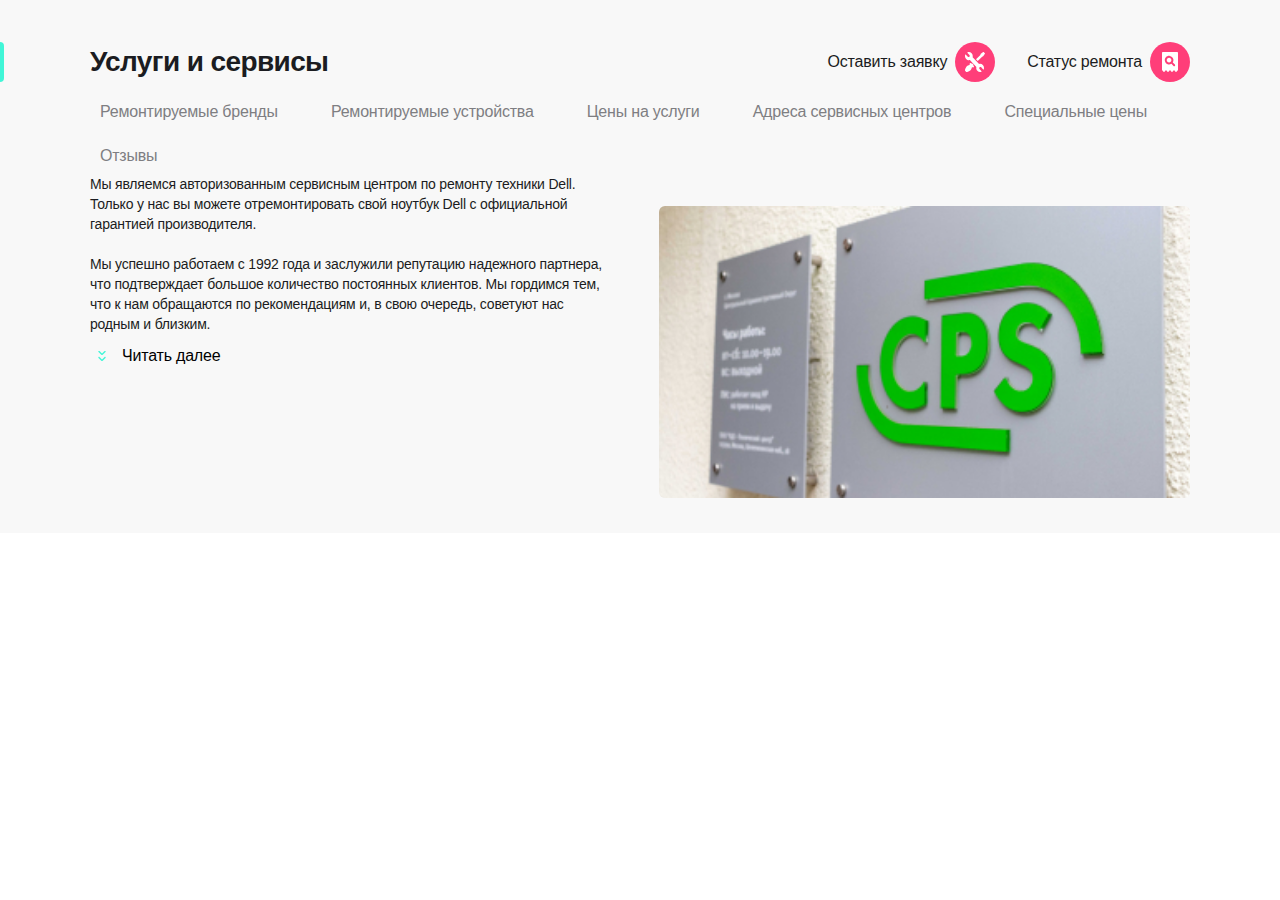
<file: index.html>
<!DOCTYPE html>
<html lang="ru">
  <head>
    <meta charset="UTF-8" />
    <meta http-equiv="X-UA-Compatible" content="IE=edge" />
    <meta name="viewport" content="width=device-width, initial-scale=1.0" />
    <link href="src/styles.css" rel="stylesheet" />
    <title>Ремонт техники CPS</title>
  </head>
  <body>
    <div class="wrapper">
      <header class="header">
        <div class="header__container container">
          <div class="header__left">
            <button class="header__burger burger"></button>
            <img
              class="header__burger"
              src="./src/images/header/logo.svg"
              alt="Логотип SRC"
            />
          </div>

          <div class="header__userbar userbar">
            <ul class="userbar__left">
              <li class="userbar__left-item">
                <a class="userbar__link userbar__call" href="#"> </a>
              </li>
              <li class="userbar__left-item">
                <a class="userbar__link userbar__chat" href="#"> </a>
              </li>
              <li class="userbar__left-item">
                <a class="userbar__link userbar__profile" href="#"> </a>
              </li>
            </ul>

            <div class="userbar__right right-userbar">
              <a
                class="userbar__apply right-userbar__link userbar__link"
                href="#"
              >
              </a>
              <a
                class="userbar__repair-status right-userbar__link userbar__link"
                href="#"
              >
              </a>
            </div>
          </div>
        </div>
      </header>

      <main class="page">
        <section class="page__services services">
          <div class="services__container container">
            <div class="services__title-box">
              <h1 class="services__title">Услуги и сервисы</h1>
              <ul class="services__userbar">
                <li class="services__userbar-item">
                  <a class="services__userbar-link" href="#">
                    <span class="services__userbar-text">
                      Оставить заявку
                    </span>
                    <div class="services__icon services__repair-icon"></div>
                  </a>
                </li>
                <li class="services__userbar-item">
                  <a class="services__userbar-link" href="#">
                    <span class="services__userbar-text"> Статус ремонта </span>
                    <div class="services__icon services__checkstatus-icon"></div>
                  </a>
                </li>
              </ul>
            </div>

            <nav class="services__menu">
              <ul class="services__list">
                <li class="services__item">
                  <a class="services__link" href="#">Ремонтируемые бренды</a>
                </li>
                <li class="services__item">
                  <a class="services__link" href="#"
                    >Ремонтируемые устройства</a
                  >
                </li>
                <li class="services__item">
                  <a class="services__link" href="#">Цены на услуги</a>
                </li>
                <li class="services__item">
                  <a class="services__link" href="#"
                    >Адреса сервисных центров</a
                  >
                </li>
                <li class="services__item">
                  <a class="services__link" href="#">Специальные цены</a>
                </li>
                <li class="services__item">
                  <a class="services__link" href="#">Отзывы</a>
                </li>
              </ul>
            </nav>

            <div class="services__content">
              <div class="services__content-left">
                <div class="services__text">
                  <p class="services__text-item">
                    Мы являемся авторизованным сервисным центром по ремонту
                    техники Dell. Только у нас вы можете отремонтировать свой
                    ноутбук Dell с официальной гарантией производителя.
                  </p>
                  <p class="services__text-item">
                    Мы успешно работаем с 1992 года и заслужили репутацию
                    надежного партнера<span class="services__text-add"
                      >, что подтверждает большое количество постоянных
                      клиентов. Мы гордимся тем, что к нам обращаются по
                      рекомендациям и, в свою очередь, советуют нас родным и
                      близким.</span
                    >
                  </p>
                </div>
                <button class="services__add-link" href="#">Читать далее</button>
              </div>
              <div class="services__img-box">
                <img
                  class="services__img"
                  src="./src/images/services/working-hours.jpg"
                  alt="Время работы CPS"
                />
              </div>
            </div>
          </div>
        </section>
      </main>
    </div>
  </body>
</html>
</file>
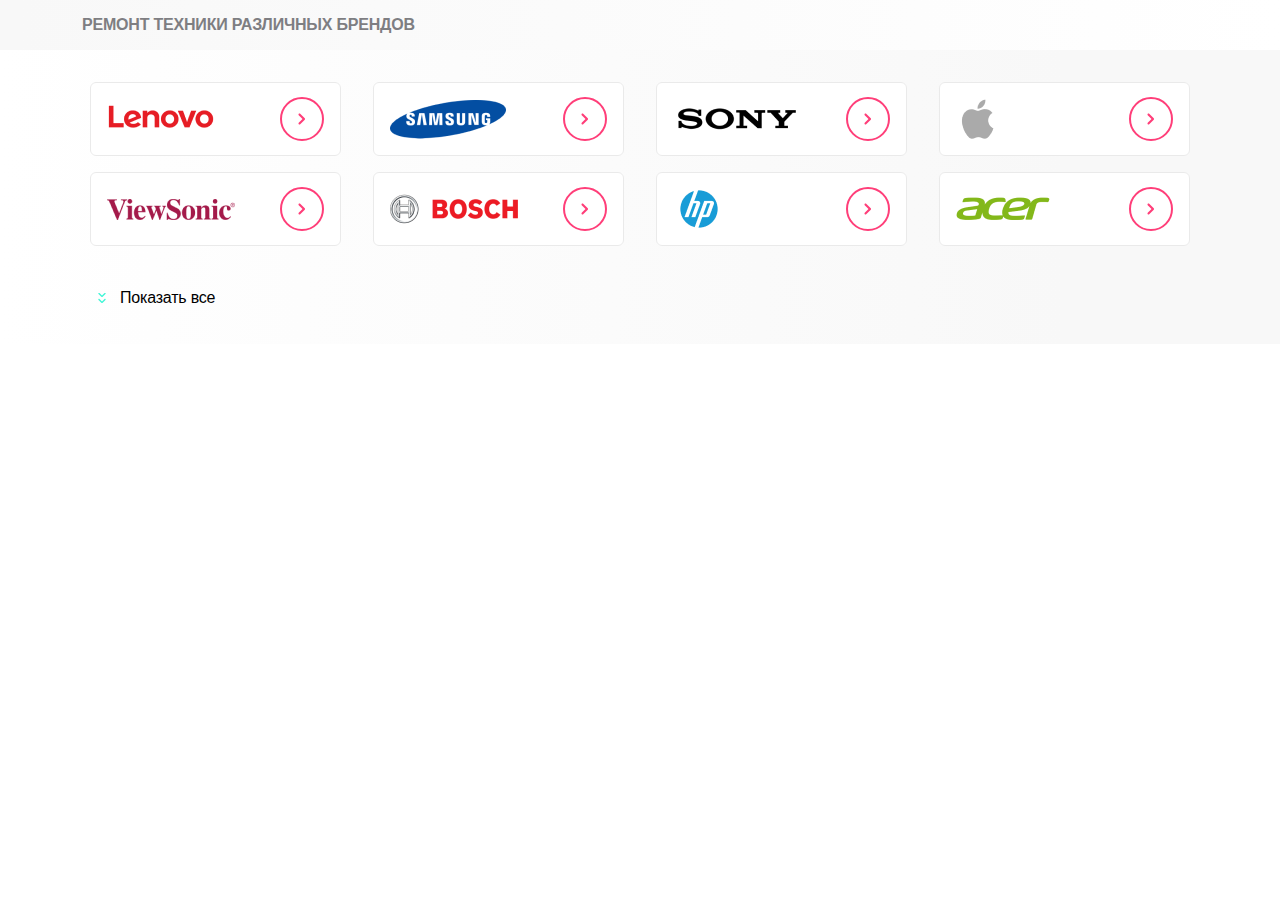
<file: repair-menu.html>
<!DOCTYPE html>
<html lang="ru">
  <head>
    <meta charset="UTF-8" />
    <meta http-equiv="X-UA-Compatible" content="IE=edge" />
    <meta name="viewport" content="width=device-width, initial-scale=1.0" />
    <link
      rel="stylesheet"
      href="https://cdn.jsdelivr.net/npm/swiper@8/swiper-bundle.min.css"
    />
    <link href="src/repair-menu.css" rel="stylesheet" />
    <link href="src/styles.css" rel="stylesheet" />
    <title>Document</title>
  </head>
  <body>
    <div class="repair-menu">
      <div class="repair-menu__title-wrapper">
        <div class="repair-menu__container container">
          <h3 class="repair-menu__title">Ремонт техники различных брендов</h3>
        </div>
      </div>

      <div class="repair-menu__container container">
        <div class="repair-menu__content swiper">
          <ul class="repair-menu__list swiper-wrapper">
            <li class="repair-menu__item swiper-slide">
              <img
                class="repair-menu__logo swiper__logo"
                src="src/images/repair-menu/lenovo.png"
                alt="Lenovo"
              />
              <button
                class="repair-menu__btn swiper__btn"
                type="button"
              ></button>
            </li>

            <li class="repair-menu__item swiper-slide">
              <img
                class="repair-menu__logo swiper__logo"
                src="src/images/repair-menu/samsung.png"
                alt="Samsung"
              />
              <button
                class="repair-menu__btn swiper__btn"
                type="button"
              ></button>
            </li>

            <li class="repair-menu__item swiper-slide">
              <img
                class="repair-menu__logo swiper__logo"
                src="src/images/repair-menu/sony.png"
                alt="Samsung"
              />
              <button
                class="repair-menu__btn swiper__btn"
                type="button"
              ></button>
            </li>

            <li class="repair-menu__item swiper-slide">
              <img
                class="repair-menu__logo swiper__logo"
                src="src/images/repair-menu/apple.png"
                alt="Samsung"
              />
              <button
                class="repair-menu__btn swiper__btn"
                type="button"
              ></button>
            </li>

            <li class="repair-menu__item swiper-slide">
              <img
                class="repair-menu__logo swiper__logo"
                src="src/images/repair-menu/viewsonic.png"
                alt="Samsung"
              />
              <button
                class="repair-menu__btn swiper__btn"
                type="button"
              ></button>
            </li>

            <li class="repair-menu__item swiper-slide">
              <img
                class="repair-menu__logo swiper__logo"
                src="src/images/repair-menu/bosch.png"
                alt="Samsung"
              />
              <button
                class="repair-menu__btn swiper__btn"
                type="button"
              ></button>
            </li>

            <li
              class="repair-menu__item swiper-slide"
            >
              <img
                class="repair-menu__logo swiper__logo"
                src="src/images/repair-menu/hp.png"
                alt="Samsung"
              />
              <button
                class="repair-menu__btn swiper__btn"
                type="button"
              ></button>
            </li>

            <li
              class="repair-menu__item swiper-slide"
            >
              <img
                class="repair-menu__logo swiper__logo"
                src="src/images/repair-menu/acer.png"
                alt="Samsung"
              />
              <button
                class="repair-menu__btn swiper__btn"
                type="button"
              ></button>
            </li>

            <li
              class="repair-menu__item swiper-slide"
            >
              <img
                class="repair-menu__logo swiper__logo"
                src="src/images/repair-menu/sony.png"
                alt="Samsung"
              />
              <button
                class="repair-menu__btn swiper__btn"
                type="button"
              ></button>
            </li>

            <li
              class="repair-menu__item swiper-slide"
            >
              <img
                class="repair-menu__logo swiper__logo"
                src="src/images/repair-menu/lenovo.png"
                alt="Samsung"
              />
              <button
                class="repair-menu__btn swiper__btn"
                type="button"
              ></button>
            </li>

            <li
              class="repair-menu__item swiper-slide"
            >
              <img
                class="repair-menu__logo swiper__logo"
                src="src/images/repair-menu/samsung.png"
                alt="Samsung"
              />
              <button
                class="repair-menu__btn swiper__btn"
                type="button"
              ></button>
            </li>
          </ul>
          <div class="repair-menu__pagination swiper-pagination"></div>
        </div>
        <button class="repair-menu__show-all">
          Показать все
        </button>

      </div>
    </div>
    <script src="https://cdn.jsdelivr.net/npm/swiper@8/swiper-bundle.min.js"></script>
    <script src="src/js/app.js"></script>
  </body>
</html>
</file>
<file: src/styles.css>
/* FONTS */

@font-face {
  font-family: "TTlakes", sans-serif;
  src: url(/fonts/TTLakes-Bold.woff2),
  url(/fonts/TTLakes-Bold.woff);
  font-weight: 700;
  font-display: swap;
  font-style: normal;
}

@font-face {
  font-family: "TTlakes", sans-serif;
  src: url(/fonts/TTLakes-Regular.woff2),
  url(/fonts/TTLakes-Regular.woff);
  font-weight: 400;
  font-display: swap;
  font-style: normal;
}

@font-face {
  font-family: "TTlakes", sans-serif;
  src: url(/fonts/TTLakes-Light.woff2),
  url(/fonts/TTLakes-Light.woff);
  font-weight: 300;
  font-display: swap;
  font-style: normal;
}

/* GLOBAL */

html, body {
  height: 100%;
  font-family: "TTlakes", sans-serif;
  font-weight: 400;
  font-size: 14px;
  line-height: 18px;
  color: #1B1C21;
  letter-spacing: -0.2px;

}

.wrapper {
  min-height: 100vh;
  display: flex;
	flex-direction: column;
  overflow: hidden;
}

.page {
  flex: 1 1 auto;
}

.container {
  min-width: 288px;
  padding:0 16px;
  margin: 0 auto;
}

@media (min-width: 768px) {
  .container {
    padding:0 24px;
  }
}

@media (min-width: 1120px) {
  .container {
    width: 1168px;
    padding:0 34px;
  }
}

/* RESET */

html {
	box-sizing: border-box;
}

*,
*::after,
*::before {
	box-sizing: inherit;
}

ul,
ol {
	padding: 0;
}

body,
h1,
h2,
h3,
h4,
h5,
h6,
p,
ul,
ol,
li,
figure,
figcaption,
blockquote,
dl,
dd {
	margin: 0;
}

ul {
	list-style: none;
}

img {
	max-width: 100%;
	display: block;
  height: auto;
}

input,
button,
textarea,
select {
	font: inherit;
	letter-spacing: inherit;
}

button {
	padding: 0;
	cursor: pointer;
  border: none;
  background-color: transparent;
}

a {
	text-decoration: none;
	color: inherit;
}

/* HEADER */
.header {
  height: 88px;
  display: flex;
  align-items: center;
  border-bottom: 1px solid #D9FFF5;
}

@media (min-width: 1120px) {
  .header {
    display: none;
  }
}

.header__container {
  width: 100%;
  display: flex;
  align-items: center;
  justify-content: space-between;
}

.header__left {
  display: flex;
  align-items: center;
}

.header__burger {
  margin-right: 17px;
  position: relative;
}

@media (min-width: 768px) {
  .header__burger {
    margin-right: 43px;
  }
}

@media (min-width: 768px) {
  .header__burger::before {
    content: "";
    position: absolute;
    width: 2px;
    height: 32px;
    right: -22px;
    top: 50%;
    transform: translate(0, -50%);
    border-radius: 1px;
    background-color: #EAEAEA;
  }
}

.burger {
  width: 40px;
  height: 40px;
  background-image: url(images/header/burger.svg);
  background-position: center center;
  background-repeat: no-repeat;
  background-size: cover;
}

.userbar {
  display: flex;
  align-items: center;
}

.userbar__left {
  display: none;
  align-items: center;
  margin-right: 42px;
}

@media (min-width: 768px) {
  .userbar__left {
    display: flex;
  }
}

.userbar__left-item:not(:last-child) {
  margin-right: 16px;
}

.userbar__link {
  display: block;
  width: 40px;
  height: 40px;
  background-position: center center;
  background-repeat: no-repeat;
  background-size: cover;
}

.userbar__call {
  background-image: url(images/header/call.svg);
}

.userbar__chat {
  background-image: url(images/header/chat.svg);
}

.userbar__profile {
  background-image: url(images/header/profile.svg);
}

.userbar__right {
  position: relative;
  display: flex;
}

.userbar__right::before {
  content: "";
  position: absolute;
  width: 2px;
  height: 32px;
  left: -25px;
  top: 50%;
  transform: translate(0, -50%);
  border-radius: 1px;
  background-color: #EAEAEA;
}

.userbar__apply {
  margin-right: 10px;
  background-image: url(images/header/repair.svg);
}

.userbar__repair-status {
  margin-right: 10px;
  background-image: url(images/header/checkstatus.svg);
}

/*------------ SERVICES --------------------------------------------- */
.services {
  padding: 24px 0 35px;
  position: relative;
  background-color: #F8F8F8;
}

.services::before {
  content: "";
  position: absolute;
  left: 0;
  top: 24px;
  width: 4px;
  height: 40px;
  background-color: #41F6D7;
  border-radius: 0 5px 5px 0;
}

@media (min-width: 1120px) {
  .services {
    padding: 42px 0 35px;
  }
}

@media (min-width: 1120px) {
  .services::before {
    top: 42px;
  }
}

.services__title-box {
  display: flex;
  justify-content: space-between;
  align-items: start;
  margin-bottom: 22px;
}

@media (min-width: 768px) {
  .services__title-box{
    margin-bottom: 30px;
  }
}

@media (min-width: 1120px) {
  .services__title-box{
    margin-bottom: 8px;
  }
}

.services__title {
  font-size: 28px;
  line-height: 40px;
  letter-spacing: -0.6px;
}

.services__userbar {
  display: none;
}

@media (min-width: 1120px) {
  .services__userbar {
    display: flex;
  }
}

.services__userbar-item:not(:last-child) {
margin-right: 32px;
}

.services__userbar-link {
  display: flex;
  align-items: center;
}

.services__userbar-text {
  margin-right: 8px;
  font-size: 16px;
}

.services__icon {
  width: 40px;
  height: 40px;
  background-position: center center;
  background-repeat: no-repeat;
  background-size: cover;
}

.services__repair-icon {
  background-image: url(images/header/repair.svg);
}

.services__checkstatus-icon {
  background-image: url(images/header/checkstatus.svg);
}

.services__menu {
  margin-bottom: 5px;
}

@media (min-width: 768px) {
  .services__menu {
    margin-bottom: 14px;
  }
  }

@media (min-width: 1120px) {
  .services__menu {
    margin-bottom: -4px;
  }
  }

  .services__list {
    display: flex;
    align-items: center;
    min-height: 40px;
    scrollbar-width: none; /* Скрывает скрол в FireFox */
  }

  .services__list::-webkit-scrollbar {
    width: 0;
  }

  @media screen {
  .services__list {
    overflow: auto;
  }
  }

  @media (min-width: 1120px) {
    .services__list  {
      flex-wrap: wrap;
    }
    }

    .services__item {
      flex: 1 0 auto;
    }

  .services__item:not(:last-child) {
    margin-right: 25px;
  }

  .services__item:last-child {
    display: none;
  }

  @media (min-width: 1120px) {
    .services__item:last-child  {
      display: block;
    }
    }

.services__link {
  display: block;
  font-size: 16px;
  line-height: 24px;
  color: #7E7E82;
  padding: 8px;
  border: 2px solid transparent;
}

.services__link:hover {
  border: 2px solid #B8FFEC;
  border-radius: 6px;
}

@media (min-width: 768px) {
.services__content {
  display: flex;
  justify-content: space-between;
}
}

@media (min-width: 768px) {
.services__content-left {
margin-right: 48px;
}
}

  .services__text {
    flex: 1 1 312px;
    margin: 0 3px 10px 0;
  }

  @media (min-width: 768px) {
    .services__text {
      margin: 0 3px 10px 0;
      }
  }

.services__text-item:not(:last-child) {
  margin-bottom: 20px;
}

.services__text-item:last-child {
display: none;
}

@media (min-width: 768px) {
  .services__text-item {
    line-height: 20px;
    }
}

@media (min-width: 768px) {
  .services__text-item:last-child {
    display: block;
    line-height: 20px;
    }
}

.services__text-add {
  display: none;
}

@media (min-width: 1120px) {
  .services__text-add {
    display: inline;
    }
}

.services__add-link {
  padding-left: 32px;
  margin-bottom: 16px;
}

.services__add-link {
  position: relative;
  display: block;
  font-size: 16px;
  font-weight: 400;
  line-height: 24px;
}

.services__add-link::before {
  content: "";
  position: absolute;
  top: 50%;
  transform: translate(0, -50%);
  left: 8px;
  width: 8px;
  height: 11px;
  background-image: url(images/services/arrow-bottom.svg);
  background-position: center center;
  background-repeat: no-repeat;
  background-size: contain;
}

.services__img-box {
  flex: 1 0 360px;
  border-radius: 6px;
}

@media (min-width: 1120px) {
  .services__img-box{
    flex: 1 0 531px;
    padding-top: 32px;
    }
}

.services__img {
  object-fit: cover;
  width: 100%;
}

@media (min-width: 768px) {
  .services__img{
    border-radius: 6px;
    }
}

/* -----MENU-MOBILE--------------------------------- */
.menu-mobile {
  position: relative;
  width: 320px;
  left: 0;
  font-size: 16px;
  line-height: 24px;
  box-shadow: -2px 0px 4px rgba(69, 79, 126, 0.02), 16px 0px 52px rgba(14, 24, 80, 0.2);
}

.menu-mobile__wrapper {
  padding: 0 24px 32px;
}

.menu-mobile__header {
  min-height: 84px;
  display: flex;
  align-items: center;
  justify-content: space-between;
  margin-bottom: 37px;
}

.menu-mobile__header-left {
  display: flex;
  align-items: center;
}

.menu-mobile__btn-closed-menu {
  width: 40px;
  height: 40px;
  background-image: url(images/menu-mobile/closed.svg);
  background-position: center center;
  background-repeat: no-repeat;
  background-size: cover;
  margin-right: 17px;
}

.menu-mobile__header-search {
  display: block;
  width: 40px;
  height: 40px;
  background-image: url(images/menu-mobile/search.svg);
  background-position: center center;
  background-repeat: no-repeat;
  background-size: cover;
}

.menu-mobile__main {
  flex: 1 1 auto;
}

.menu-mobile__item {
position: relative;
transition: transform .5s ease-in-out;
}

.menu-mobile__item:before{
  content: "";
  position: absolute;
  transform: translateX(-100px);
  top: -7px;
  width: 4px;
  height: 40px;
  background-color: #41F6D7;
  border-radius: 0 5px 5px 0;
}

.menu-mobile__item:hover:before{
  transform: translateX(-24px);
}

.menu-mobile__item:not(:last-child) {
  margin-bottom: 32px;
}

.menu-mobile__link {
  padding: 10px 0;
  transition: color .3s ease-in-out;
}

.menu-mobile__link:hover {
  color: #7E7E82;
}

.menu-mobile__footer-userbar {
  display: flex;
  align-items: center;
  margin-bottom: 16px;
}

.menu-mobile__footer-mail-inner {
  margin-bottom: 10px;
}

.menu-mobile__footer-phone-inner {
  font-size: 24px;
  line-height: 32px;
  font-weight: 700;
  letter-spacing: -0.6px;
  margin-bottom: 40px;
}

.menu-mobile__language-list {
  display: flex;
}

.menu-mobile__language-item:not(:last-child) {
margin-right: 7px;
}

.menu-mobile__language-link {
  text-transform: uppercase;
  transition: color .5s ease-in-out;
}

.menu-mobile__language-link:hover {
  color: #7E7E82;
}
</file>
<file: src/repair-menu.css>
/* FONTS */

@font-face {
  font-family: "TTlakes", sans-serif;
  src: url(/fonts/TTLakes-Bold.woff2),
  url(/fonts/TTLakes-Bold.woff);
  font-weight: 700;
  font-display: swap;
  font-style: normal;
}

@font-face {
  font-family: "TTlakes", sans-serif;
  src: url(/fonts/TTLakes-Regular.woff2),
  url(/fonts/TTLakes-Regular.woff);
  font-weight: 400;
  font-display: swap;
  font-style: normal;
}

@font-face {
  font-family: "TTlakes", sans-serif;
  src: url(/fonts/TTLakes-Light.woff2),
  url(/fonts/TTLakes-Light.woff);
  font-weight: 300;
  font-display: swap;
  font-style: normal;
}

/* GLOBAL */

html, body {
  height: 100%;
  font-family: "TTlakes", sans-serif;
  font-weight: 400;
  font-size: 16px;
  line-height: 24px;
  color: #1B1C21;
  letter-spacing: -0.2px;
}

.container {
  min-width: 288px;
  padding:0 16px;
  margin: 0 auto;
}

@media (min-width: 768px) {
  .container {
    padding:0 24px;
  }
}

@media (min-width: 1120px) {
  .container {
    width: 1168px;
    padding:0 34px;
  }
}

/* RESET */

html {
	box-sizing: border-box;
}

*,
*::after,
*::before {
	box-sizing: inherit;
}

ul,
ol {
	padding: 0;
}

body,
h1,
h2,
h3,
h4,
h5,
h6,
p,
ul,
ol,
li,
figure,
figcaption,
blockquote,
dl,
dd {
	margin: 0;
}

ul {
	list-style: none;
}

img {
	max-width: 100%;
	display: block;
  height: auto;
}

input,
button,
textarea,
select {
	font: inherit;
	letter-spacing: inherit;
}

button {
	padding: 0;
	cursor: pointer;
  border: none;
  background-color: transparent;
}

a {
	text-decoration: none;
	color: inherit;
}


/* ---------REPAIR-MENU--------------------------------------- */
.repair-menu {
  background-image: linear-gradient(270deg, #F8F8F8 16.84%, rgba(248, 248, 248, 0.0001) 100%);
}

@media (min-width: 768px) {
  .repair-menu {
  padding-bottom: 34px;
  }
}

.repair-menu__title-wrapper {
  background: linear-gradient(90deg, #F8F8F8 1.39%, #FFFFFF 100%);
  padding: 16px 16px 16px 0;
  margin-bottom: 32px;
}

.repair-menu__title {
  font-size: 16px;
  color: #7E7E82;
  text-transform: uppercase;
}

.repair-menu__content {
  margin-bottom: 24px;
}

@media (min-width: 768px) {
  .repair-menu__list {
  display: grid;
  grid-template-columns: repeat(3, 1fr);
  grid-template-rows: 2fr;
  gap: 24px 16px;
  height: 180px;
  }
}

@media (min-width: 1120px) {
  .repair-menu__list {
  grid-template-columns: repeat(4, 1fr);
  gap: 16px 32px;
  }
}

.repair-menu__list--visible-item {
  height: auto;
}

.repair-menu__item {
  width: 208px;
  height: 40px;
  display: flex;
  align-items: center;
  justify-content: space-between;
  padding: 16px;
  background-color: #FFFFFF;
  border: 1px solid #EAEAEA;
  border-radius: 6px;
}

@media (min-width: 768px) {
  .repair-menu__item {
    width: auto;
  }
}

.repair-menu__btn {
  position: relative;
}

.repair-menu__btn::before {
  content: "";
  position: absolute;
  width: 40px;
  height: 40px;
  border-radius: 50%;
  border: 2px solid #FF3E79;
  background: url(../src/images/repair-menu/arrow.svg) no-repeat center;
  top: 50%;
  right: 0;
  transform: translateY(-50%);
}

.repair-menu__show-all {
  position: relative;
  display: none;
  font-size: 16px;
  font-weight: 400;
  line-height: 24px;
}

.repair-menu__show-all::before {
  content: "";
  position: absolute;
  top: 50%;
  transform: translate(0, -50%);
  left: 8px;
  width: 8px;
  height: 11px;
  background-image: url(images/services/arrow-bottom.svg);
  background-position: center center;
  background-repeat: no-repeat;
  background-size: contain;
  transition: transform .3s ease-in-out;
}

@media (min-width: 768px) {
  .repair-menu__show-all {
    display: block;
    padding-left: 30px;
  }
}

.repair-menu__show-all--active.repair-menu__show-all::before {
  transform: rotate(180deg);
  top: 30%;
}

/* ---------SWIPER--------------------------------------- */

.swiper {
  min-width: 230px;
  height: 140px;
}

@media (min-width: 768px) {
  .swiper {
  height: auto;
  }
}

.swiper-horizontal > .swiper-pagination-bullets {
  bottom: 35px;
}

.swiper-pagination-bullet {
  background-color: #DDDDDD;
  width: 12px;
  height: 12px;
}

.swiper-pagination-bullet:not(:last-child) {
  margin-right: 12px;
  opacity: 1;
}

.swiper-pagination-bullet-active {
  background-color: #B5B6BC;
}
</file>
